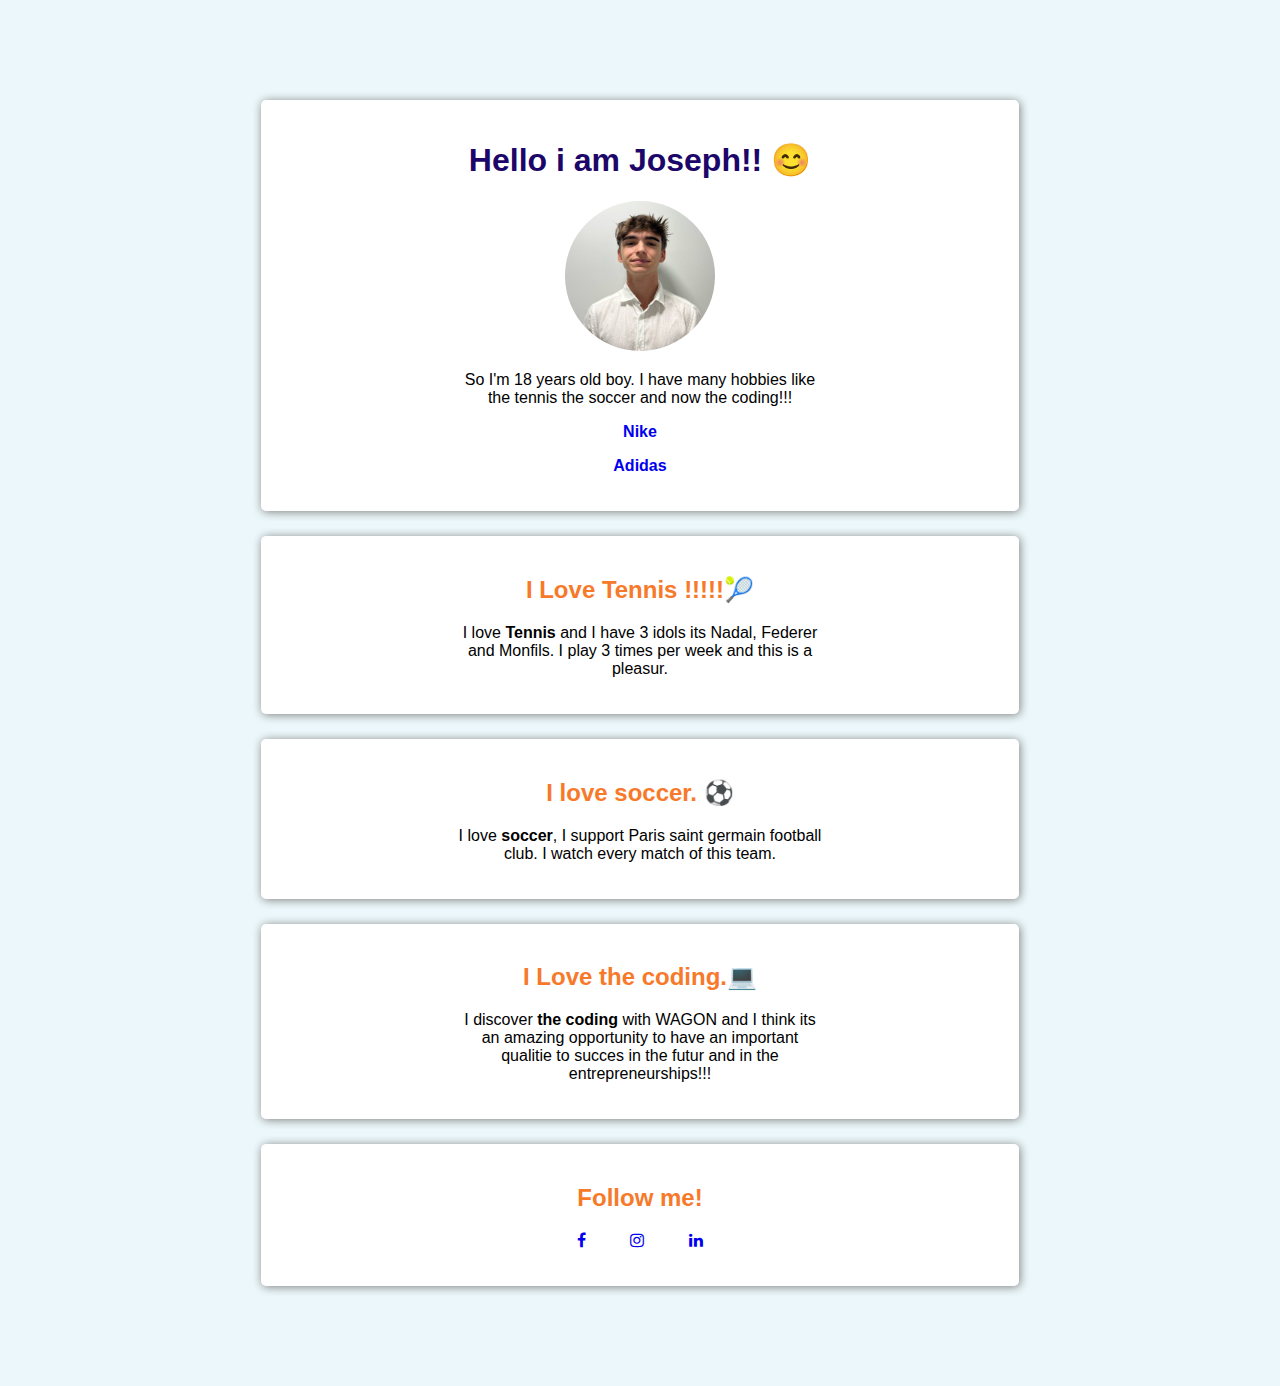
<file: index.html>
<!Doctype HTML>
<html>
	<Head>
		<link rel="stylesheet" href="https://cdnjs.cloudflare.com/ajax/libs/font-awesome/4.7.0/css/font-awesome.min.css"> 
		<link rel="stylesheet" href="style.css">
		<Title>My Profile
		</Title>
	</Head>
	<Body>
		<div class="container">
			<div class="intro">
				<div class="intro-content">
					<h1 class="header"> Hello i am Joseph!! 😊</h1>
					<img src="images/profile.jpg">
					<p>So I'm 18 years old boy. I have many hobbies like the tennis the soccer and now the coding!!!</p>
					<p><a class="link" href="https://www.nike.com/ma/en/">Nike</a></p>
					<p><a class="link" href="https://www.adidas.com/us/men-shoes">Adidas</a></p>
				</div>
			</div>

			<div class="intro">
				<div class="intro-content">
					<h2 class="header2"> I Love Tennis !!!!!🎾</h2>
					<p> I love <b>Tennis</b> and I have 3 idols its Nadal, Federer and Monfils. I play 3 times per week and this is a pleasur.</p>
				</div>
			</div>

			<div class="intro">
				<div class="intro-content">
					<h2 class="header2"> I love soccer. ⚽</h2>
					<p> I love <b>soccer</b>, I support Paris saint germain football club. I watch every match of this team.</p>
				</div>
			</div>

			<div class="intro">
				<div class="intro-content">
					<h2 class="header2"> I Love the coding.💻</h2>
					<p> I discover <b>the coding</b> with WAGON and I think its an amazing opportunity to have an important qualitie to succes in the futur and in the entrepreneurships!!!</p>
				</div>
			</div>

			<div class="intro">
				<div class="intro-content">
					<h2 class="header2"> Follow me!</h2>
					<ul class="list-inline">
						<li><a href="#"><i class="fa fa-facebook" aria-hidden="true"></i></a></li>
						<li><a href="#"><i class="fa fa-instagram" aria-hidden="true"></i></a></li>
						<li><a href="#"><i class="fa fa-linkedin" aria-hidden="true"></i></a></li>
					</ul>
				</div>
			</div>
		</div>

	</Body>
</html>
</file>
<file: style.css>
body {
	background: #ebf7fa;
	margin-top: 100px;
	margin-bottom: 100px;
	font-family: sans-serif;
}


.container {
	width: 60%;
	margin-left:auto;
	margin-right:auto;
}
@media (max-width: 960px) {
  /* For a screen < 960px, this CSS will be read */
  .container {
    width: 700px;
  }
}
@media (max-width: 720px) {
  /* For a screen < 720px, this CSS will be read */
  .container {
    width: 500px;
  }
}
@media (max-width: 540px) {
  /* For a screen < 540px, this CSS will be read */
  .container {
    width: 95%;
  }
}
.intro, .tennis {
  padding: 10px;
  background: white;
  border-radius: 5px;
  box-shadow: 1px 1px 10px grey;
  margin-bottom: 25px;
}
.intro-content, .intro-tennis {
margin: auto;
  width: 50%;
  padding: 10px;
  text-align: center;
}

.header {
	color: #1d0669;
}

img {
	border-radius: 50%;
	height: 150px;
	width: 150px;
}
.link {
	text-decoration: none;
	font-weight: bolder;
}

.header2 {
	color: #f7792a;
}

.list-inline {
  list-style: none; 
  padding-left: 0px;
}
.list-inline > li {
  display: inline; 
  padding: 0px 20px;
}
</file>
